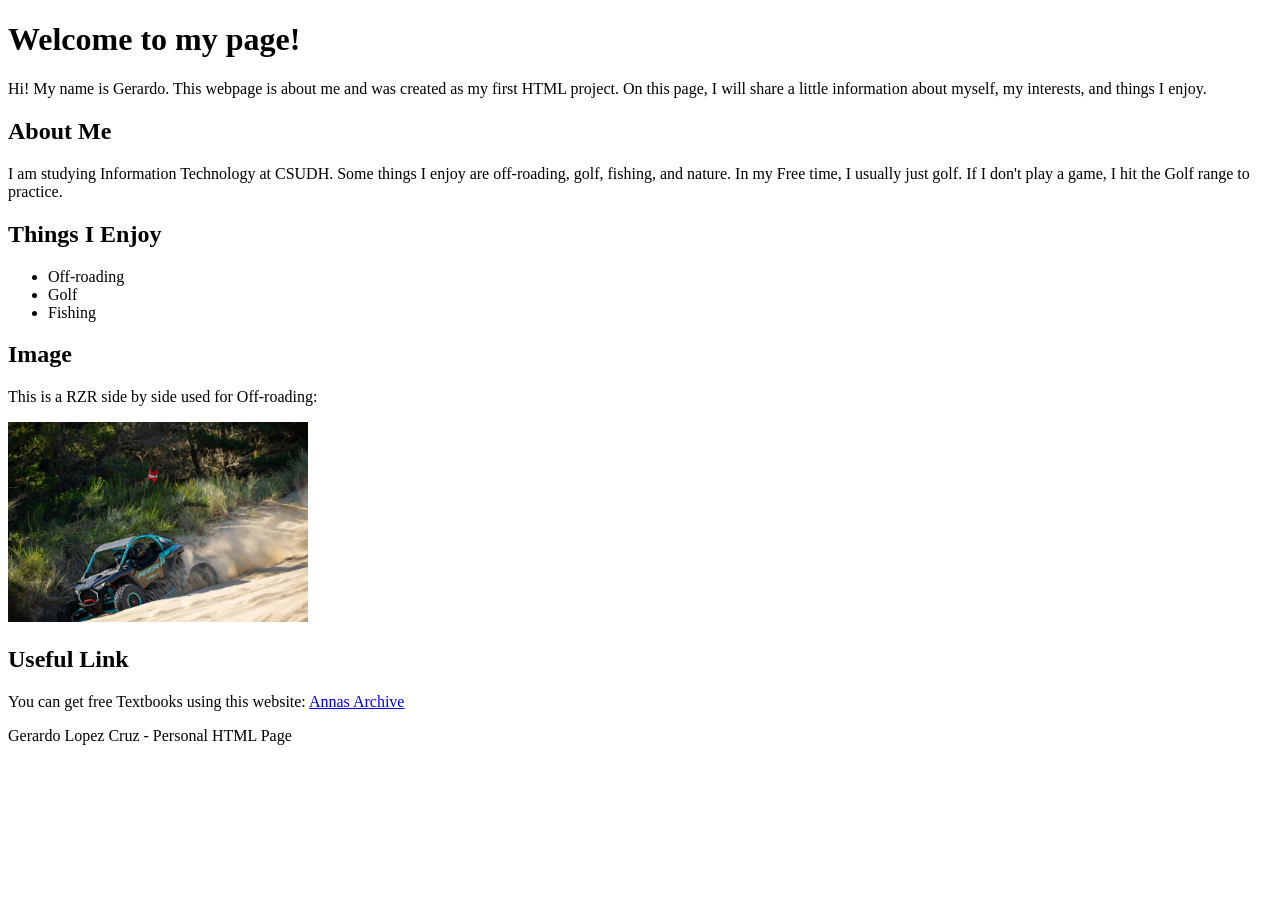
<file: index.html>
<!DOCTYPE html>
<html lang="en">
<head>
    <meta charset="UTF-8">
    <title>My First HTML Page</title>
</head>
<body>

    <h1>Welcome to my page!</h1>

    <p>
	Hi! My name is Gerardo. This webpage is about me and was created as my first HTML project. On this page, I will share a little information about myself, 	my interests, and things I enjoy.
    </p>

    <p>
        <h2>About Me</h2>
        I am studying Information Technology at CSUDH. Some things I enjoy are off-roading, golf, fishing, and nature. In my Free time, I usually just golf. 	If I don't play a game, I hit the Golf range to practice. 
    </p>

    <h2>Things I Enjoy</h2>
    <ul>
        <li>Off-roading</li>
        <li>Golf</li>
        <li>Fishing</li>
    </ul>

    <h2>Image</h2>
    <p>This is a RZR side by side used for Off-roading:</p>
    <img 
        src="images/RZR.jpg" 
        alt="Rzr Side by side"
        width="300"/>

    <h2>Useful Link</h2>
    <p>
        You can get free Textbooks using this website:
        <a href="https://annas-archive.li/">Annas Archive</a>
    </p>

    <footer>
        <p>
            Gerardo Lopez Cruz - Personal HTML Page
        </p>
    </footer>

</body>
</html>
</file>
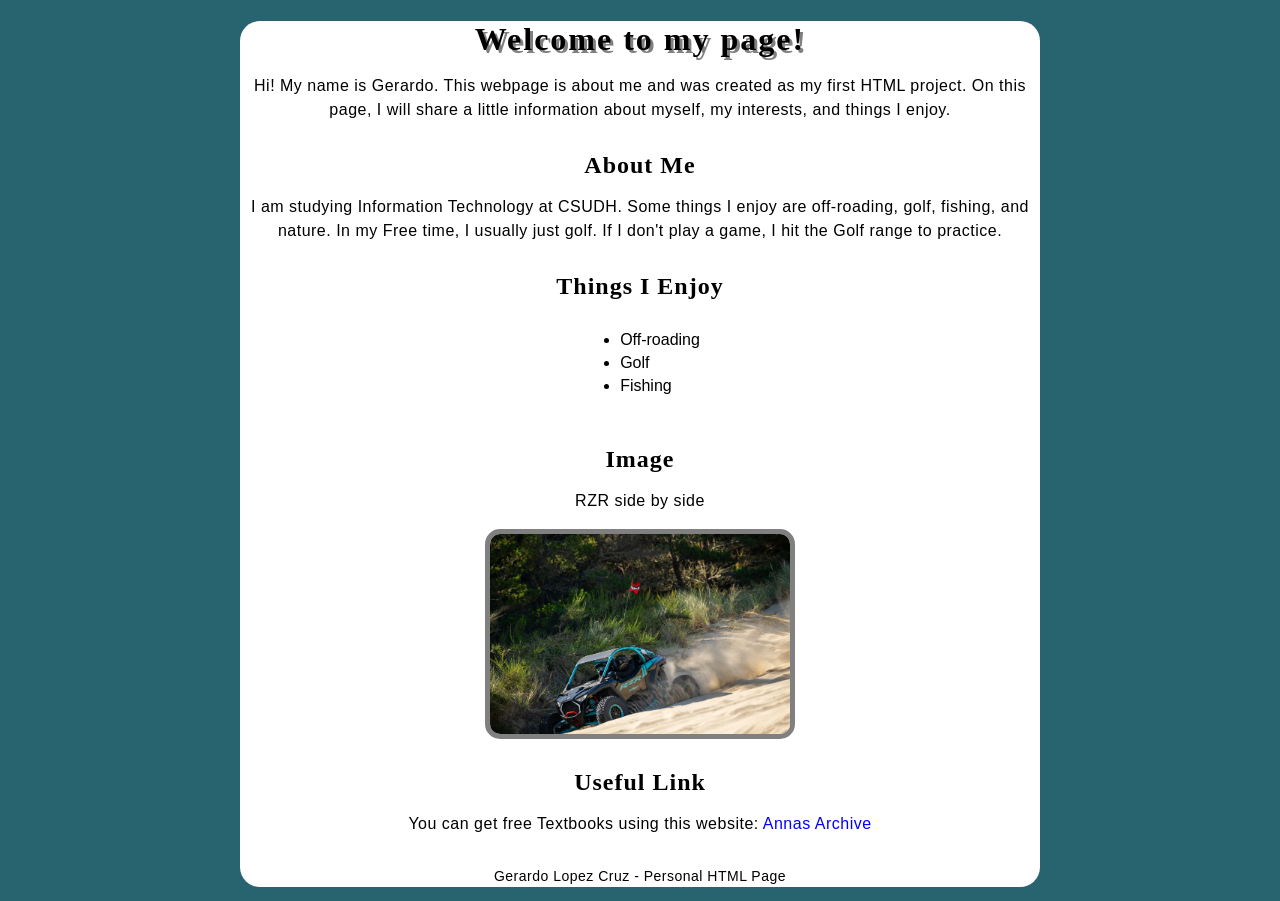
<file: A2/index.html>
<!DOCTYPE html>
<html lang="en">
<head>
    <meta charset="UTF-8">
    <link rel="stylesheet" href="styles.css">
    <title>My First HTML Page</title>
</head>
<body>
    <div class=" container">
        
    <h1>Welcome to my page!</h1>

    <p>
	Hi! My name is Gerardo. This webpage is about me and was created as my first HTML project. On this page, I will share a little information about myself, 	my interests, and things I enjoy.
    </p>

    <h2>About Me</h2>
    <p>
        I am studying Information Technology at CSUDH. Some things I enjoy are off-roading, golf, fishing, and nature. In my Free time, I usually just golf. 	If I don't play a game, I hit the Golf range to practice. 
    </p>

    <h2>Things I Enjoy</h2>
    <ul>
        <li>Off-roading</li>
        <li>Golf</li>
        <li>Fishing</li>
    </ul>

    <h2>Image</h2>
    <p>RZR side by side</p>
    <img 
        src="images/RZR.jpg" 
        alt="Rzr Side by side"
        width="300"/>

    <h2>Useful Link</h2>
    <p>
        You can get free Textbooks using this website:
        <a href="https://annas-archive.li/">Annas Archive</a>
    </p>

    <footer>
        <p>
            Gerardo Lopez Cruz - Personal HTML Page
        </p>
    </footer>

</body>
</html>
</file>
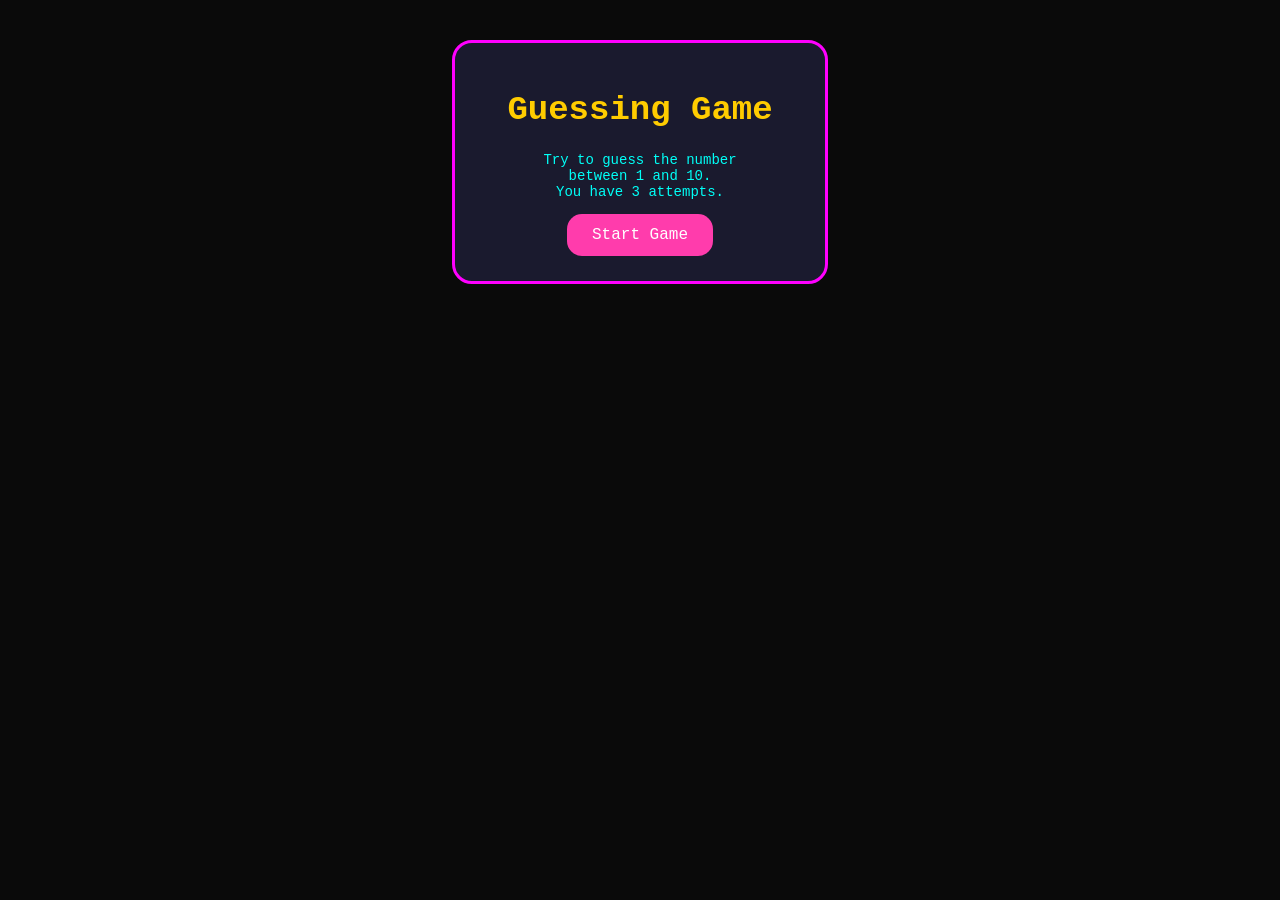
<file: A4 Guessing Game/index.html>
<!DOCTYPE html>
<html lang="en">
<head>
<meta charset="UTF-8">
<title>Guessing Game</title>
<link rel="stylesheet" href="styles.css">
</head>
<body>

<div class="game-box">
    <h1>Guessing Game</h1>
    <p>
        Try to guess the number<br>
        between 1 and 10.<br>
        You have 3 attempts.
    </p>
    <button onclick="startGame()">Start Game</button>
</div>

<script src="script.js"></script>

</body>
</html>
</file>
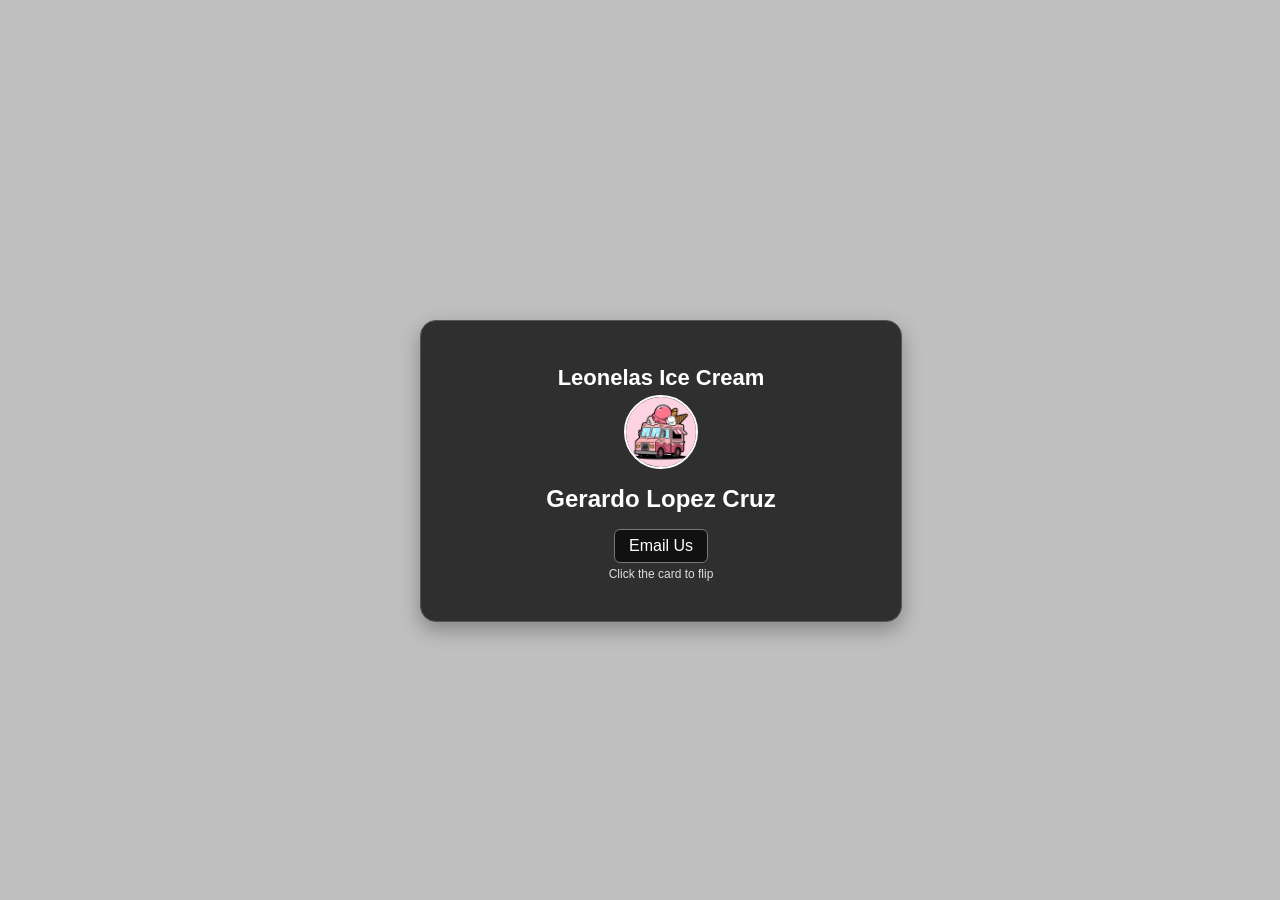
<file: A1 Business card/business_card.html>
<!DOCTYPE html>
<html lang="en">
<head>
<meta charset="UTF-8">
<meta name="viewport" content="width=device-width, initial-scale=1.0">
<title>Leonelas Ice Cream Business Card</title>
<link rel="stylesheet" href="style.css">
</head>
<body>

  <div class="card-wrapper">

    <div class="card" id="card" tabindex="0">

      <div class="side front">

        <h1 class="title">Leonelas Ice Cream</h1>

        <img src="icecream.jpg" alt="Ice Cream Business" class="profile">

        <h2>Gerardo Lopez Cruz</h2>

        <a href="mailto:gerardolc17@gmail.com" class="btn">
          Email Us
        </a>
        
        <p class="instruction">Click the card to flip</p>

      </div>

      <div class="side back">

        <h2>About Us</h2>

        <p class="bio">
          Leonelas Ice Cream has served the city of West Whittier
          for over 15 years. We enjoy bringing ice cream and good
          service to our community.
        </p>

        <p>Email: gerardolc17@gmail.com</p>
        <p>Phone: 323-884-8449</p>

        <button class="btn" id="contactBtn">
          Contact Us
        </button>

      </div>

    </div>

  </div>

  <script src="script.js"></script>

</body>
</html>
</file>
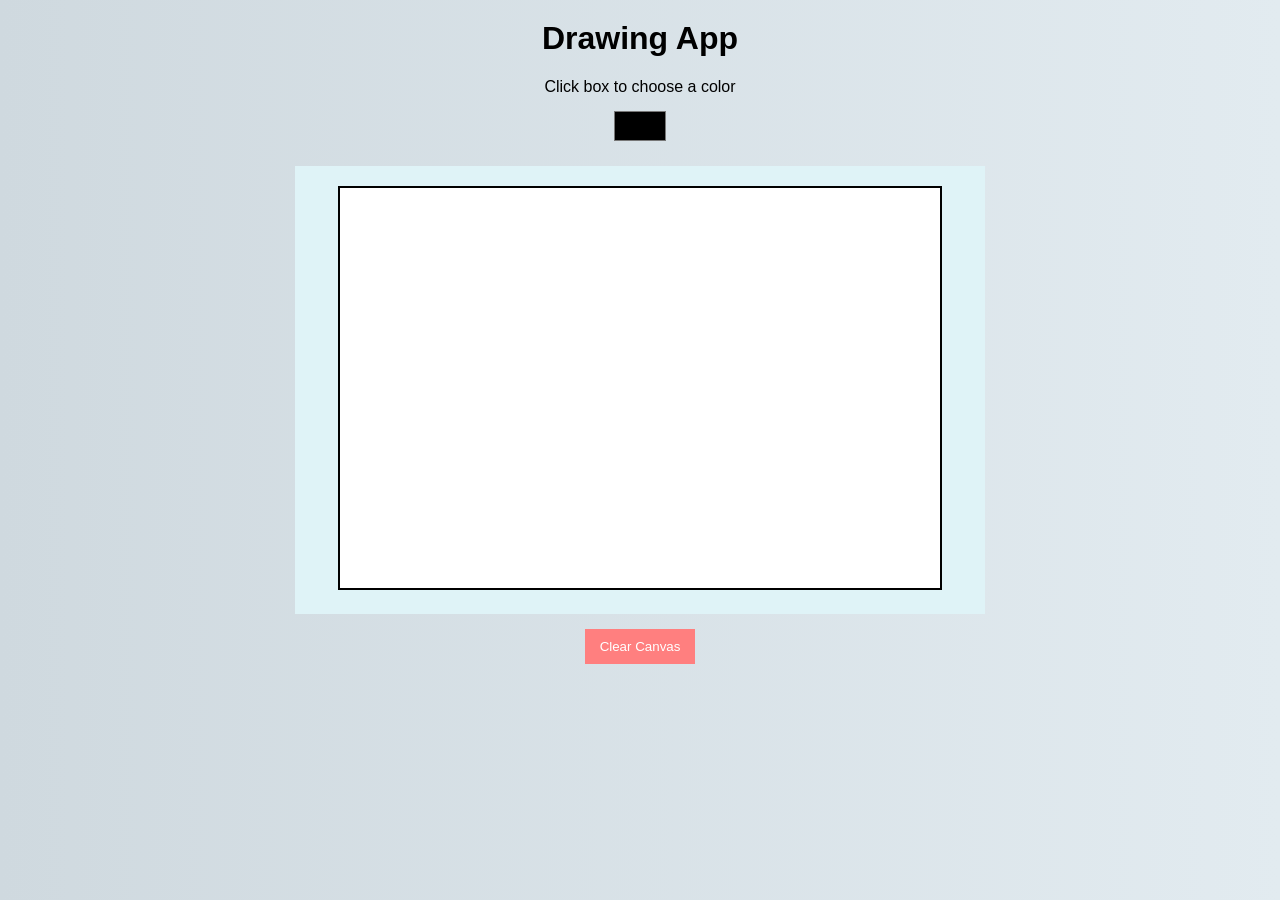
<file: A2 Drawing App/drawing.html>
<!DOCTYPE html>
<html>
<head>
    <title>Drawing App</title>
    <link rel="stylesheet" href="style.css">
</head>
<body>

    <h1>Drawing App</h1>

    <div>
        <label for="colorPicker">Click box to choose a color</label><br>
        <input type="color" id="colorPicker" value="#000000">
    </div>

    <div class="box">
        <canvas id="canvas"></canvas>
    </div>

    <button id="clearBtn">Clear Canvas</button>

    <script src="script.js"></script>
</body>
</html>
</file>
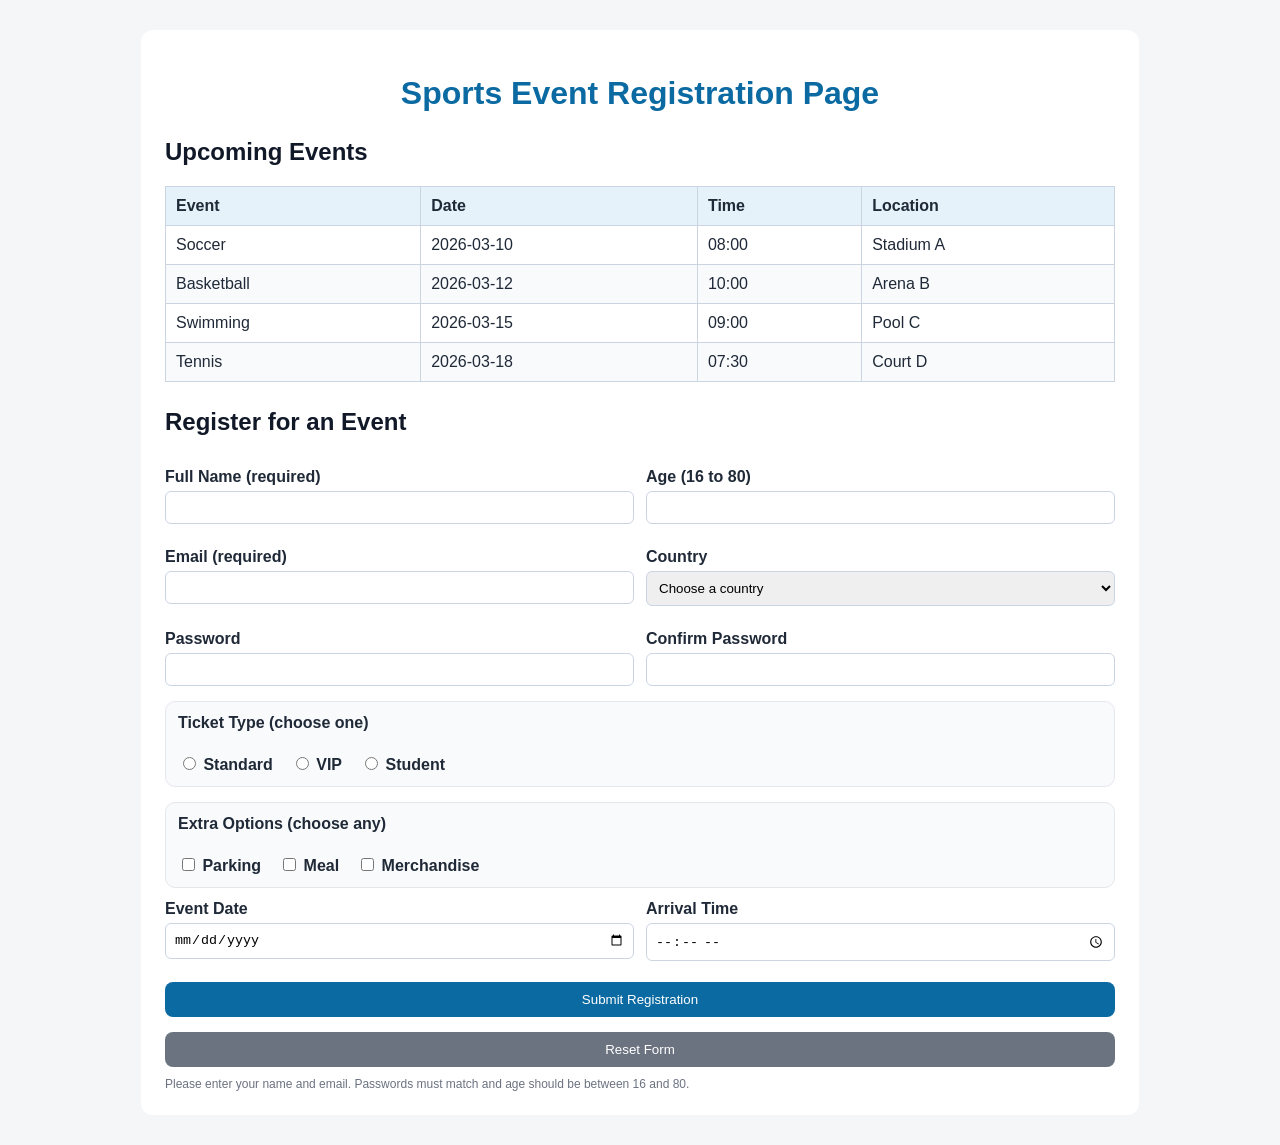
<file: A3/sports-registration.html>
<!DOCTYPE html>
<html lang="en">
<head>
<meta charset="UTF-8">
<meta name="viewport" content="width=device-width, initial-scale=1">
<title>Sports Event Registration Page</title>

<style>
body {
  margin: 0;
  font-family: Arial, sans-serif;
  background-color: #f4f6f8;
  color: #1f2937;
}

.container {
  max-width: 950px;
  margin: 30px auto;
  background-color: #ffffff;
  padding: 24px;
  border-radius: 12px;
}

h1 {
  text-align: center;
  color: #0b6aa2;
  margin-bottom: 18px;
}

h2 {
  margin-top: 26px;
  color: #111827;
}

table {
  width: 100%;
  border-collapse: collapse;
  margin-top: 10px;
}

th, td {
  border: 1px solid #cbd5e1;
  padding: 10px;
  text-align: left;
}

th {
  background-color: #e6f2fa;
}

tbody tr:nth-child(even) {
  background-color: #f8fafc;
}

form {
  margin-top: 15px;
}

.row2 {
  display: grid;
  grid-template-columns: 1fr;
  gap: 12px;
}

@media (min-width: 760px) {
  .row2 {
    grid-template-columns: 1fr 1fr;
  }
}

label {
  display: block;
  margin-top: 12px;
  font-weight: bold;
}

input, select {
  width: 100%;
  padding: 8px;
  margin-top: 5px;
  border-radius: 6px;
  border: 1px solid #cbd5e1;
  box-sizing: border-box;
}

.groupBox {
  margin-top: 15px;
  padding: 12px;
  border: 1px solid #e5e7eb;
  border-radius: 10px;
  background-color: #f9fafb;
}

.groupTitle {
  font-weight: bold;
  margin-bottom: 8px;
}

.inline {
  display: flex;
  gap: 18px;
  align-items: center;
}

.inline input {
  width: auto;
}

.buttons {
  margin-top: 16px;
  display: flex;
  flex-direction: column;
  gap: 10px;
}

input[type="submit"],
input[type="reset"] {
  padding: 10px;
  border: none;
  border-radius: 8px;
  cursor: pointer;
}

input[type="submit"] {
  background-color: #0b6aa2;
  color: white;
}

input[type="reset"] {
  background-color: #6b7280;
  color: white;
}

.note {
  margin-top: 10px;
  font-size: 12px;
  color: #6b7280;
}
</style>

<script>

function validateForm() {

  var name = document.getElementById("name").value;
  var email = document.getElementById("email").value;
  var password = document.getElementById("password").value;
  var confirm = document.getElementById("confirm").value;
  var age = document.getElementById("age").value;

  if (name === "" || email === "") {
    alert("Full Name and Email are required.");
    return false;
  }

  if (password !== confirm) {
    alert("Passwords must match.");
    return false;
  }

  if (age < 16 || age > 80) {
    alert("Age must be between 16 and 80.");
    return false;
  }

  return true;
}
</script>

</head>

<body>

<div class="container">

<h1>Sports Event Registration Page</h1>

<h2>Upcoming Events</h2>

<table>
<thead>
<tr>
<th>Event</th>
<th>Date</th>
<th>Time</th>
<th>Location</th>
</tr>
</thead>

<tbody>
<tr>
<td>Soccer</td>
<td>2026-03-10</td>
<td>08:00</td>
<td>Stadium A</td>
</tr>

<tr>
<td>Basketball</td>
<td>2026-03-12</td>
<td>10:00</td>
<td>Arena B</td>
</tr>

<tr>
<td>Swimming</td>
<td>2026-03-15</td>
<td>09:00</td>
<td>Pool C</td>
</tr>

<tr>
<td>Tennis</td>
<td>2026-03-18</td>
<td>07:30</td>
<td>Court D</td>
</tr>
</tbody>
</table>

<h2>Register for an Event</h2>

<form method="post" onsubmit="return validateForm()">

<div class="row2">

<div>
<label>Full Name (required)</label>
<input type="text" id="name" name="fullName" required>
</div>

<div>
<label>Age (16 to 80)</label>
<input type="number" id="age" name="age" min="16" max="80" required>
</div>

<div>
<label>Email (required)</label>
<input type="email" id="email" name="email" required>
</div>

<div>
<label>Country</label>
<select name="country">
<option>Choose a country</option>
<option>United States</option>
<option>Canada</option>
<option>Mexico</option>
<option>Germany</option>
<option>Japan</option>
</select>
</div>

<div>
<label>Password</label>
<input type="password" id="password" name="password">
</div>

<div>
<label>Confirm Password</label>
<input type="password" id="confirm" name="confirmPassword">
</div>

</div>

<div class="groupBox">
<div class="groupTitle">Ticket Type (choose one)</div>
<div class="inline">
<label><input type="radio" name="ticket" value="Standard" required> Standard</label>
<label><input type="radio" name="ticket" value="VIP"> VIP</label>
<label><input type="radio" name="ticket" value="Student"> Student</label>
</div>
</div>

<div class="groupBox">
<div class="groupTitle">Extra Options (choose any)</div>
<div class="inline">
<label><input type="checkbox" name="extras" value="Parking"> Parking</label>
<label><input type="checkbox" name="extras" value="Meal"> Meal</label>
<label><input type="checkbox" name="extras" value="Merchandise"> Merchandise</label>
</div>
</div>

<div class="row2">
<div>
<label>Event Date</label>
<input type="date" name="eventDate">
</div>

<div>
<label>Arrival Time</label>
<input type="time" name="arrivalTime">
</div>
</div>

<div class="buttons">
<input type="submit" value="Submit Registration">
<input type="reset" value="Reset Form">
</div>

<div class="note">
Please enter your name and email. Passwords must match and age should be between 16 and 80.
</div>

</form>

</div>

</body>
</html>
</file>
<file: A2/styles.css>
body {
    font-family: Georgia, 'Times New Roman', Times, serif;
    background-color: rgb(40, 99, 112);
    margin: 0
    padding: 20px;
    text-align: center;
}

.container {
    max-width: 800px;
    margin: auto;
    background-color: white;
    padding: 45px
    box-shadow: 2px 2px 8px gray;
    border-radius: 20px
}

h1 {
    color: black;
    font-family: Georgia, 'Times New Roman', Times, serif;
    text-align: center;
    text-shadow: 3px 3px gray;
    margin-bottom: 15px;
    letter-spacing: 2px;
}

h2 {
    color: black;
    text-align: center;
    margin-top: 30px;
    margin-bottom: 15px;
    letter-spacing: 1px;
}

p {
    line-height: 1.5;
    font-family: Arial, Helvetica, sans-serif;
    letter-spacing: 0.5px;
}

ul {
    font-family: Arial, Helvetica, sans-serif;
    display: inline-block;
    text-align: left;
    padding-left: 40px;
}

li {
    margin-bottom: 5px;
}

img {
    display: block;
    margin: 5px auto;
    width: 300px;
    border: 5px solid gray;
    border-radius: 15px;
}

a {
    color: blue;
    text-decoration: none;
}

a:hover { 
    text-decoration: underline;
}

footer {
    margin-top: 30px;
    text-align: center;
    font-size: 14px;
    color: black;
}
</file>
<file: A4 Guessing Game/styles.css>
body {
    background-color: #0a0a0a;
    font-family: "Courier New", monospace;
    margin: 0;
    padding: 40px;
}

.game-box {
    width: 320px;
    margin: auto;
    background-color: #1a1a2e;
    color: #00fff7;
    text-align: center;
    padding: 25px;
    border: 3px solid #ff00ff;
    border-radius: 20px;
}

h1 {
    color: #ffcc00;
    font-size: 34px;
}

p {
    font-size: 14px;
    color: #00fff7;
}

button {
    background-color: #ff3cac;
    color: white;
    border: none;
    padding: 12px 25px;
    font-size: 16px;
    font-family: "Courier New", monospace;
    border-radius: 15px;
}
</file>
<file: A1 Business card/style.css>
body {
  font-family: Arial, sans-serif;
  background-color: #bfbfbf;
  margin: 0;
  min-height: 100vh;
  display: flex;
  justify-content: center;
  align-items: center;
}

.card-wrapper {
  perspective: 1000px;
}

.card {
  width: 440px;
  height: 260px;
  position: relative;
  transform-style: preserve-3d;
  transition: transform 0.7s;
  cursor: pointer;
}

.card.flipped {
  transform: rotateY(180deg);
}

.side {
  position: absolute;
  width: 100%;
  height: 100%;
  padding: 20px;
  border-radius: 16px;
  border: 1px solid #555;
  box-shadow: 0 8px 20px rgba(0,0,0,0.3);
  backface-visibility: hidden;
  display: flex;
  flex-direction: column;
  align-items: center;
  justify-content: center;
  text-align: center;
}

.front {
  background-color: #2f2f2f;
  color: white;
}

.back {
  background-color: #2f2f2f;
  color: white;
  transform: rotateY(180deg);
}

.title {
  font-size: 22px;
  margin-bottom: 4px;
}

.instruction {
  font-size: 12px;
  margin-bottom: 10px;
  color: #ddd;
}

.profile {
  width: 70px;
  height: 70px;
  border-radius: 50%;
  margin-bottom: 10px;
  object-fit: cover;
  border: 2px solid white;
}

h2 {
  margin: 6px 0;
}

p {
  margin: 4px 0;
  font-size: 14px;
}

.bio {
  font-size: 13px;
  line-height: 1.4;
  margin-bottom: 8px;
}

.btn {
  margin-top: 10px;
  padding: 7px 14px;
  background-color: #111;
  color: white;
  border: 1px solid #777;
  border-radius: 6px;
  text-decoration: none;
  cursor: pointer;
}

.btn:hover {
  background-color: #444;
}

.btn:focus {
  outline: 3px solid lightblue;
}
</file>
<file: A2 Drawing App/style.css>
body {
    text-align: center;
    font-family: Arial;
    background: linear-gradient(to right, #cfd9df, #e2ebf0);
}

h1 {
    margin-top: 20px;
}

p {
    margin-bottom: 15px;
}

label {
    display: inline-block;
    margin-bottom: 10px;
}

#colorPicker {
    width: 60px;
    height: 40px;
    border: none;
    background: none;
    margin-bottom: 20px;
}

.box {
    background-color: #dff3f7;
    width: 650px;
    margin: 0 auto;
    padding: 20px;
}

canvas {
    border: 2px solid black;
    background-color: white;
}

button {
    margin-top: 15px;
    padding: 10px 15px;
    border: none;
    background-color: #ff7f7f;
    color: white;
}

button:hover {
    background-color: #ff4d4d;
}
</file>
